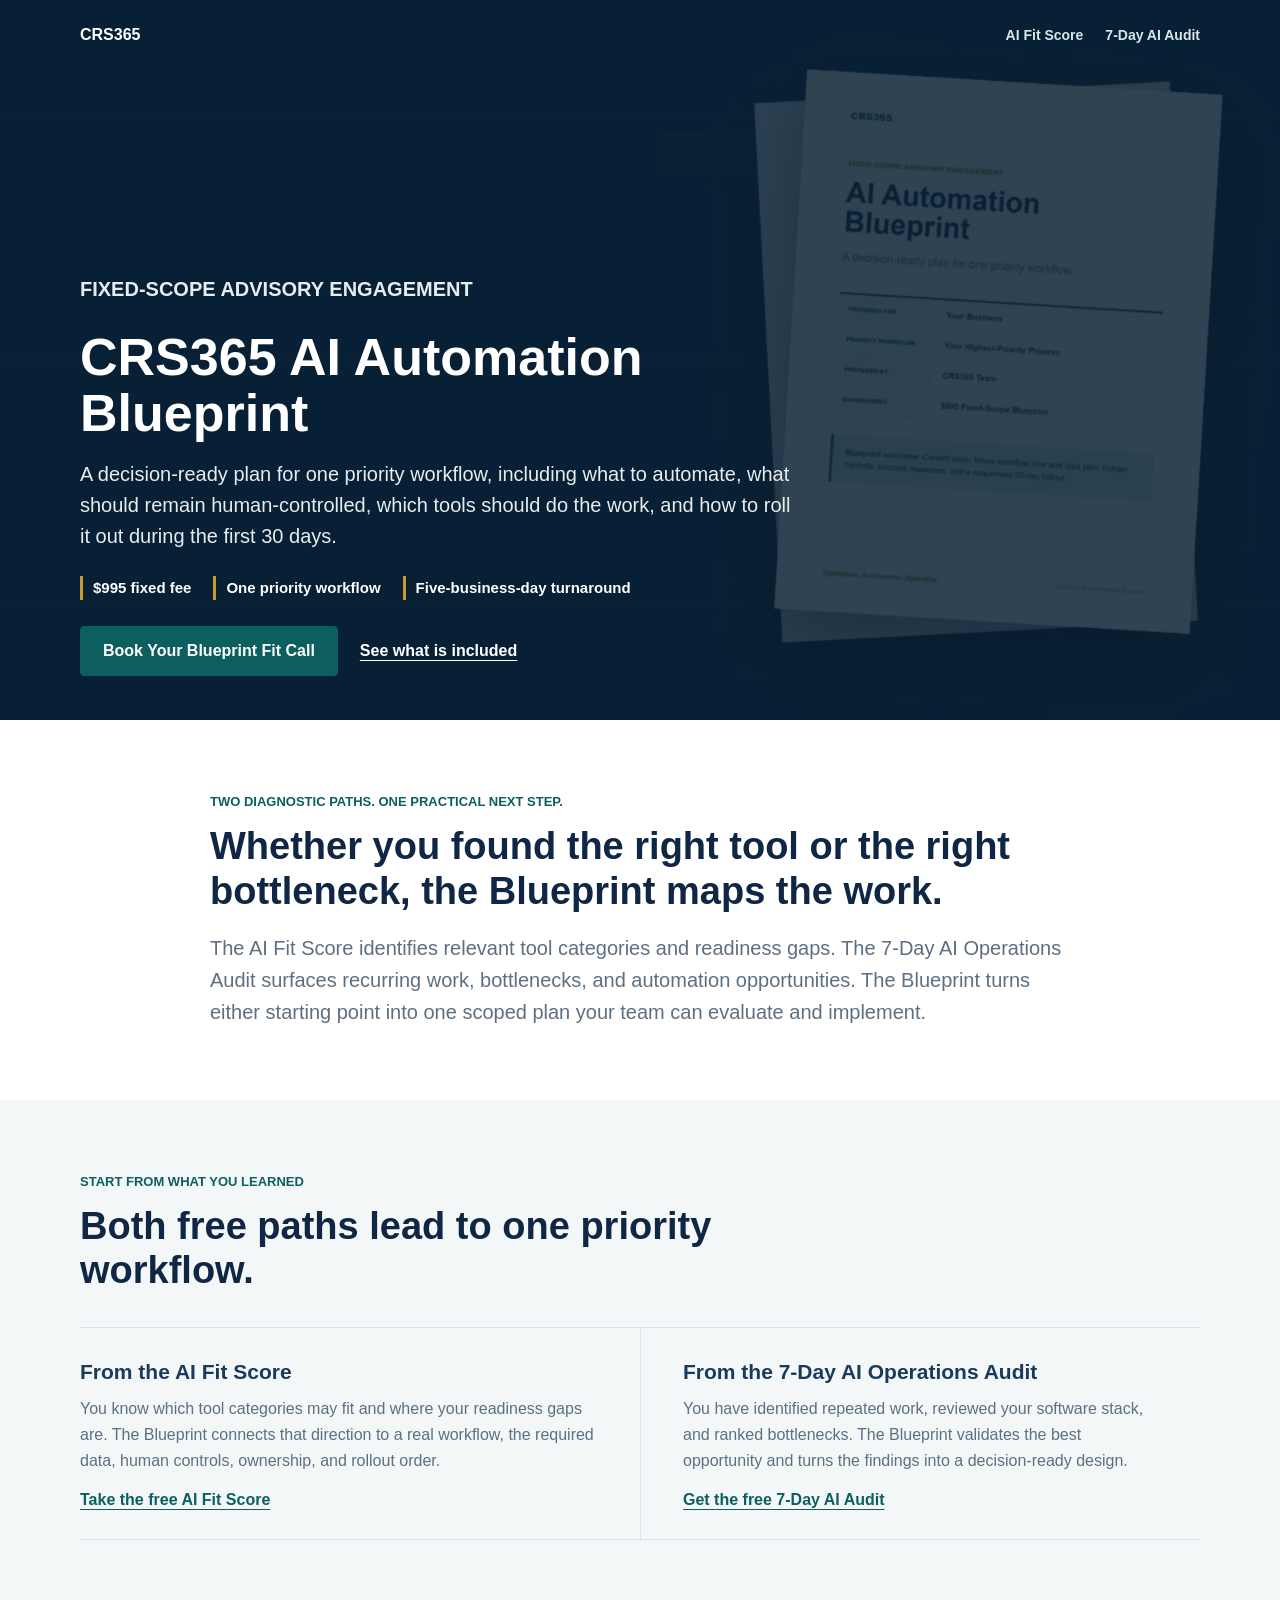
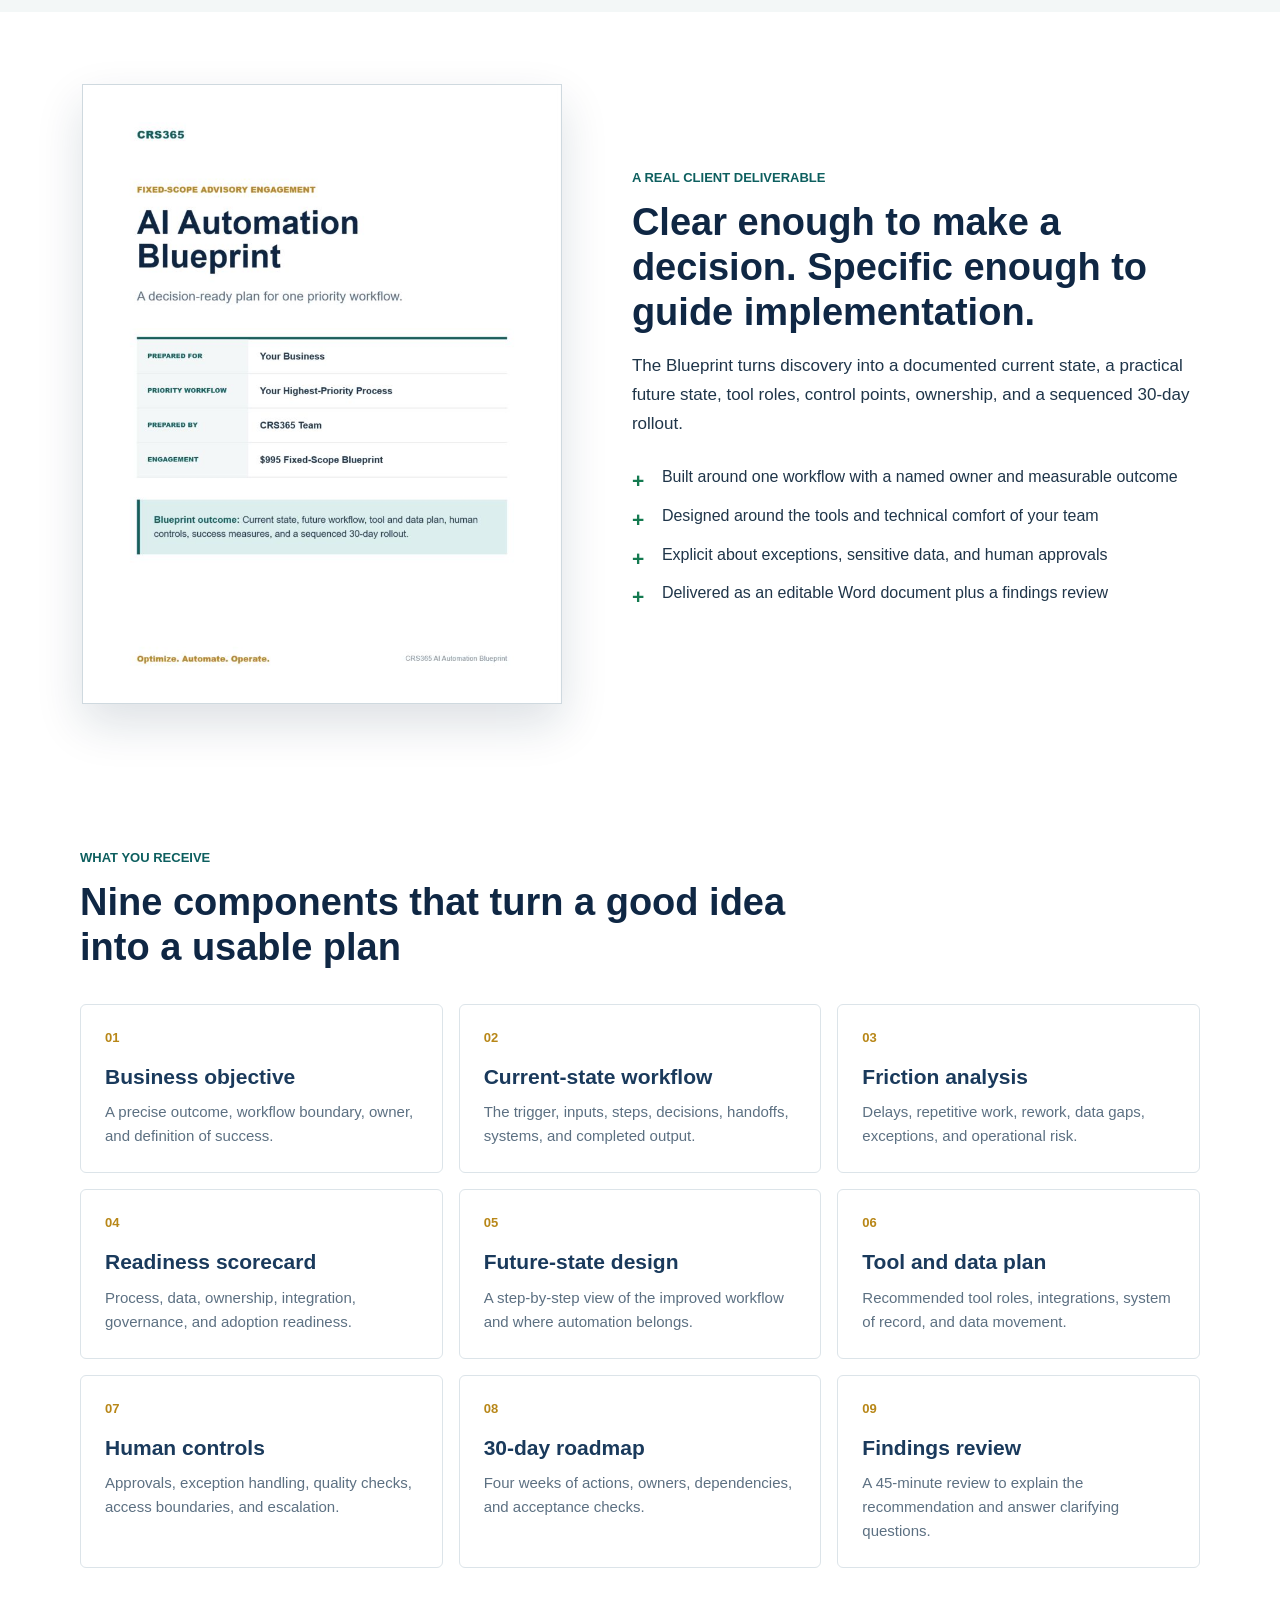
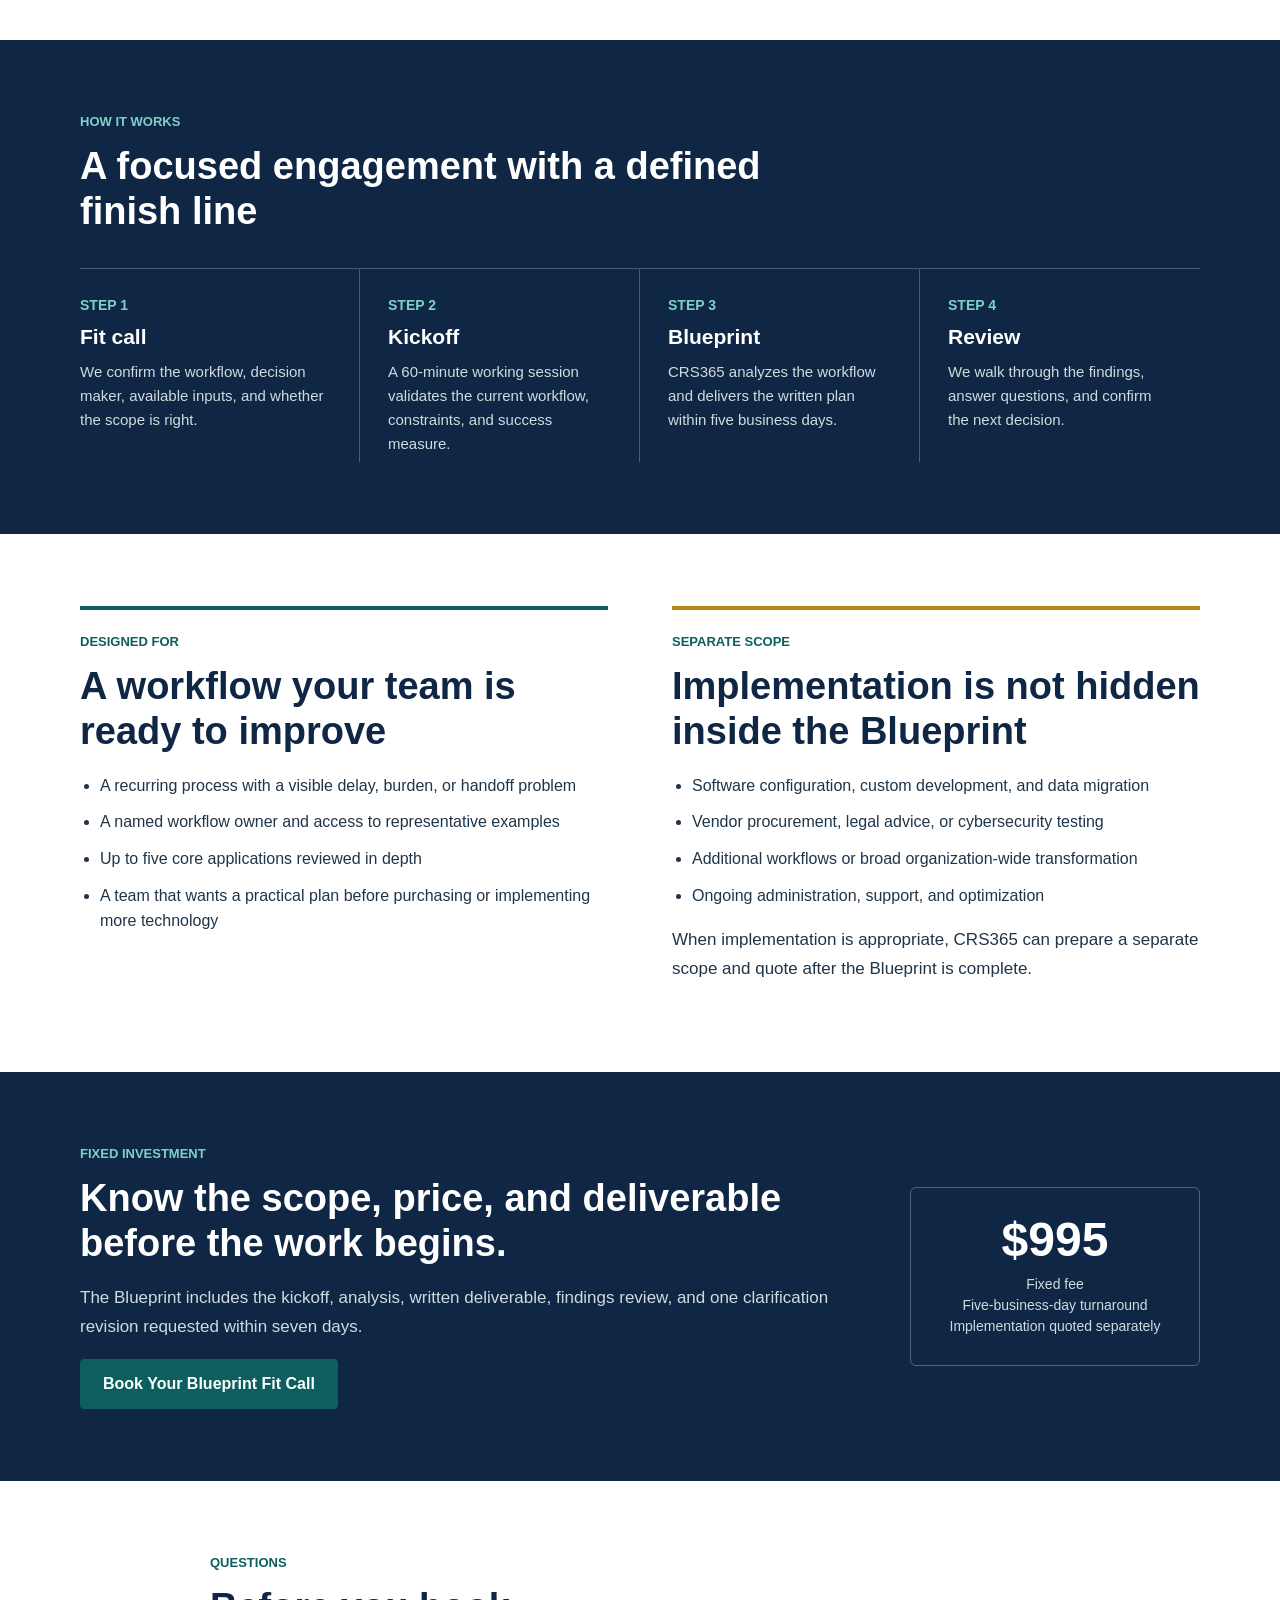
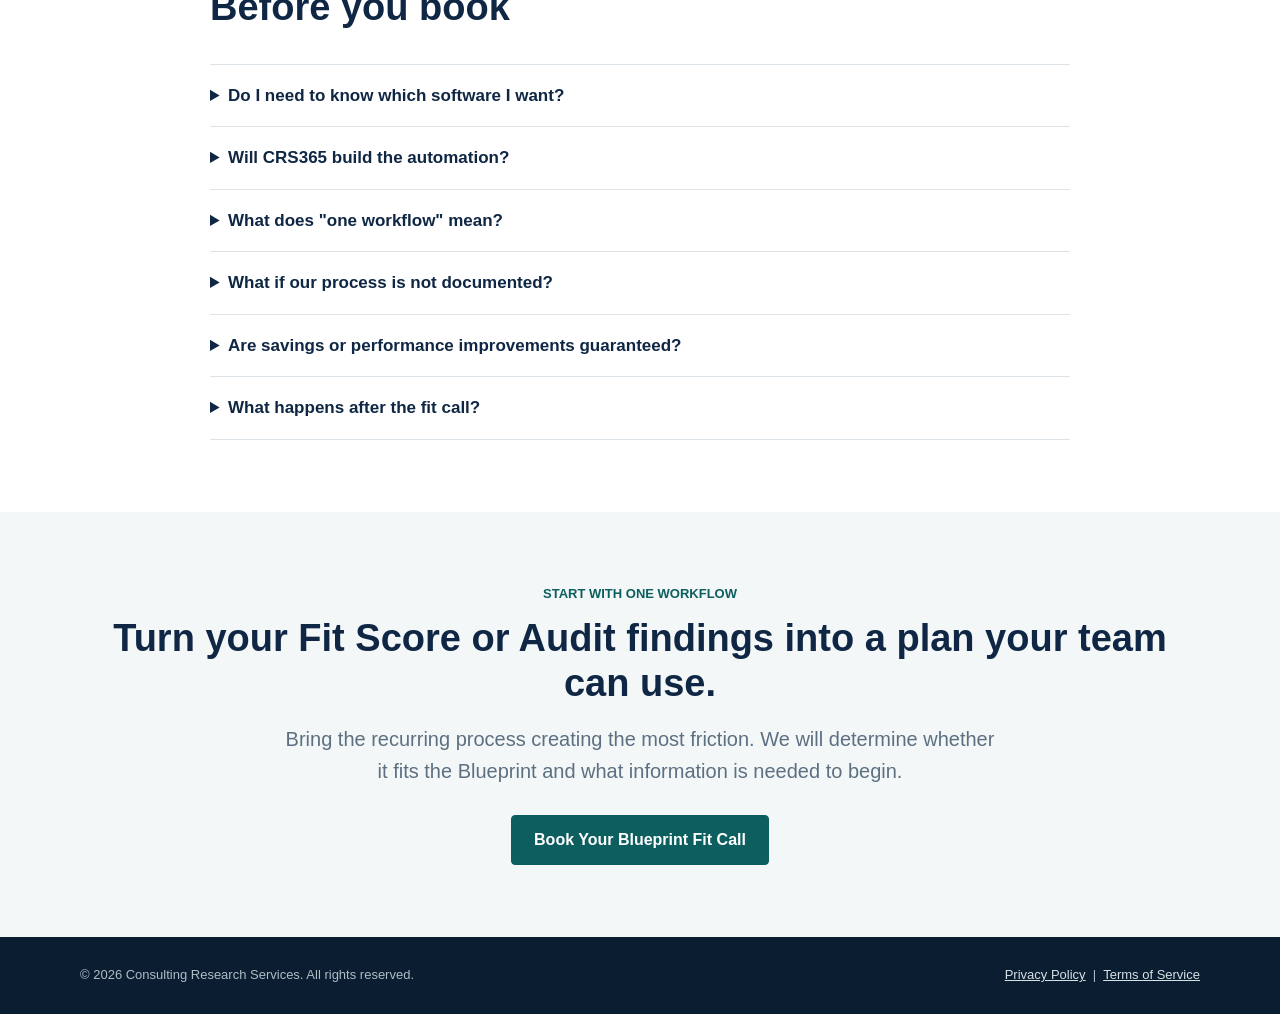
<file: premium-offer/ai-automation-blueprint-sales-page.html>
<!doctype html>
<html lang="en">
<head>
  <meta charset="utf-8">
  <meta name="viewport" content="width=device-width, initial-scale=1">
  <title>CRS365 AI Automation Blueprint | A 30-Day Workflow Plan</title>
  <meta name="description" content="Turn your CRS365 AI Fit Score or 7-Day AI Operations Audit into a decision-ready automation plan for one priority workflow.">
</head>
<body style="margin:0"><style>
.crs-blueprint {
  --navy:#0f2744;
  --navy-2:#1a3a5c;
  --teal:#0d5f5f;
  --teal-dark:#0a4848;
  --green:#147a50;
  --gold:#b88718;
  --ink:#1f3549;
  --muted:#5c7082;
  --line:#dce4e9;
  --soft:#f3f7f7;
  --white:#ffffff;
  color:var(--ink);
  background:var(--white);
  font-family:Arial,Helvetica,sans-serif;
  letter-spacing:0;
  margin:0;
}
.crs-blueprint * { box-sizing:border-box; letter-spacing:0; }
.crs-blueprint a { color:inherit; }
.crs-blueprint .crs-wrap { width:min(1120px,calc(100% - 40px)); margin:0 auto; }
.crs-blueprint .crs-hero {
  position:relative;
  height:calc(100svh - 56px);
  min-height:540px;
  max-height:720px;
  color:var(--white);
  background-color:var(--navy);
  background-image:url("./assets/blueprint-hero-background.png");
  background-size:cover;
  background-position:center 18%;
  overflow:hidden;
}
.crs-blueprint .crs-hero::before {
  content:"";
  position:absolute;
  inset:0;
  background:rgba(8,31,51,.84);
}
.crs-blueprint .crs-hero-inner {
  position:relative;
  z-index:1;
  height:100%;
  display:flex;
  flex-direction:column;
  justify-content:space-between;
  padding:26px 0 44px;
}
.crs-blueprint .crs-brand {
  display:flex;
  align-items:center;
  justify-content:space-between;
  gap:24px;
  font-size:16px;
  font-weight:800;
}
.crs-blueprint .crs-start-links { display:flex; align-items:center; gap:22px; }
.crs-blueprint .crs-brand a { color:#d7e7e7; text-decoration:none; font-size:14px; }
.crs-blueprint .crs-brand a:hover { color:#ffffff; text-decoration:underline; text-underline-offset:4px; }
.crs-blueprint .crs-hero-copy { max-width:780px; }
.crs-blueprint .crs-kicker {
  margin:0 0 14px;
  color:#7fd1c8;
  font-size:13px;
  line-height:20px;
  font-weight:800;
  text-transform:uppercase;
}
.crs-blueprint h1 {
  margin:0 0 18px;
  max-width:760px;
  color:var(--white);
  font-size:52px;
  line-height:1.08;
  font-weight:800;
}
.crs-blueprint .crs-hero-copy > p {
  margin:0 0 24px;
  max-width:720px;
  color:#e6edef;
  font-size:20px;
  line-height:1.55;
}
.crs-blueprint .crs-meta {
  display:flex;
  flex-wrap:wrap;
  gap:10px 22px;
  margin:0 0 26px;
  color:#ffffff;
  font-size:15px;
  line-height:24px;
  font-weight:700;
}
.crs-blueprint .crs-meta span { border-left:3px solid #c79a32; padding-left:10px; }
.crs-blueprint .crs-actions { display:flex; flex-wrap:wrap; align-items:center; gap:14px 22px; }
.crs-blueprint .crs-btn {
  display:inline-flex;
  align-items:center;
  justify-content:center;
  min-height:50px;
  padding:14px 22px;
  border:1px solid var(--teal);
  border-radius:4px;
  background:var(--teal);
  color:var(--white);
  font-size:16px;
  line-height:20px;
  font-weight:800;
  text-decoration:none;
}
.crs-blueprint .crs-btn:hover { background:var(--teal-dark); border-color:var(--teal-dark); }
.crs-blueprint .crs-text-link { color:#ffffff; font-weight:700; text-underline-offset:4px; }
.crs-blueprint .crs-band { padding:72px 0; }
.crs-blueprint .crs-band-soft { background:var(--soft); }
.crs-blueprint .crs-band-navy { background:var(--navy); color:var(--white); }
.crs-blueprint .crs-intro { max-width:860px; }
.crs-blueprint .crs-path-grid {
  display:grid;
  grid-template-columns:1fr 1fr;
  border-top:1px solid var(--line);
  border-bottom:1px solid var(--line);
}
.crs-blueprint .crs-path { padding:30px 42px 30px 0; }
.crs-blueprint .crs-path + .crs-path { padding-left:42px; border-left:1px solid var(--line); }
.crs-blueprint .crs-path p { margin:0 0 16px; color:var(--muted); font-size:16px; line-height:1.65; }
.crs-blueprint .crs-path a { color:var(--teal); font-weight:800; text-underline-offset:4px; }
.crs-blueprint .crs-eyebrow {
  margin:0 0 12px;
  color:var(--teal);
  font-size:13px;
  line-height:20px;
  font-weight:800;
  text-transform:uppercase;
}
.crs-blueprint h2 {
  margin:0 0 18px;
  color:var(--navy);
  font-size:38px;
  line-height:1.18;
  font-weight:800;
}
.crs-blueprint h3 {
  margin:0 0 10px;
  color:var(--navy-2);
  font-size:21px;
  line-height:1.3;
}
.crs-blueprint p { font-size:17px; line-height:1.7; }
.crs-blueprint .crs-lead { margin:0; color:var(--muted); font-size:20px; line-height:1.6; }
.crs-blueprint .crs-preview-grid {
  display:grid;
  grid-template-columns:minmax(0,.92fr) minmax(0,1.08fr);
  gap:68px;
  align-items:center;
}
.crs-blueprint .crs-report-image {
  width:100%;
  max-width:480px;
  margin:0 auto;
  display:block;
  border:1px solid #cfd9df;
  box-shadow:0 20px 44px rgba(15,39,68,.14);
}
.crs-blueprint .crs-checks {
  list-style:none;
  padding:0;
  margin:26px 0 0;
}
.crs-blueprint .crs-checks li {
  position:relative;
  margin:0 0 14px;
  padding-left:30px;
  color:var(--ink);
  font-size:16px;
  line-height:1.55;
}
.crs-blueprint .crs-checks li::before {
  content:"+";
  position:absolute;
  left:0;
  top:0;
  color:var(--green);
  font-weight:900;
  font-size:21px;
}
.crs-blueprint .crs-section-head { max-width:760px; margin-bottom:34px; }
.crs-blueprint .crs-card-grid {
  display:grid;
  grid-template-columns:repeat(3,minmax(0,1fr));
  gap:16px;
}
.crs-blueprint .crs-card {
  border:1px solid var(--line);
  border-radius:6px;
  background:var(--white);
  padding:24px;
}
.crs-blueprint .crs-card-number {
  display:block;
  margin-bottom:16px;
  color:var(--gold);
  font-size:13px;
  line-height:18px;
  font-weight:800;
}
.crs-blueprint .crs-card p { margin:0; color:var(--muted); font-size:15px; line-height:1.6; }
.crs-blueprint .crs-process {
  display:grid;
  grid-template-columns:repeat(4,minmax(0,1fr));
  gap:0;
  border-top:1px solid rgba(255,255,255,.24);
}
.crs-blueprint .crs-step {
  padding:28px 28px 6px 0;
  border-right:1px solid rgba(255,255,255,.24);
}
.crs-blueprint .crs-step + .crs-step { padding-left:28px; }
.crs-blueprint .crs-step:last-child { border-right:0; }
.crs-blueprint .crs-step strong { display:block; margin-bottom:10px; color:#7fd1c8; font-size:14px; }
.crs-blueprint .crs-step h3 { color:var(--white); }
.crs-blueprint .crs-step p { margin:0; color:#cfdbdf; font-size:15px; line-height:1.6; }
.crs-blueprint .crs-band-navy h2 { color:var(--white); }
.crs-blueprint .crs-band-navy .crs-eyebrow { color:#7fd1c8; }
.crs-blueprint .crs-scope-grid {
  display:grid;
  grid-template-columns:1fr 1fr;
  gap:64px;
}
.crs-blueprint .crs-scope-col { border-top:4px solid var(--teal); padding-top:22px; }
.crs-blueprint .crs-scope-col.crs-excluded { border-top-color:var(--gold); }
.crs-blueprint .crs-scope-col ul { margin:20px 0 0; padding-left:20px; }
.crs-blueprint .crs-scope-col li { margin:0 0 12px; font-size:16px; line-height:1.55; }
.crs-blueprint .crs-price-layout {
  display:grid;
  grid-template-columns:minmax(0,1fr) 290px;
  gap:56px;
  align-items:center;
}
.crs-blueprint .crs-price {
  padding:28px;
  border:1px solid rgba(255,255,255,.28);
  border-radius:6px;
  text-align:center;
}
.crs-blueprint .crs-price strong { display:block; font-size:48px; line-height:1; }
.crs-blueprint .crs-price span { display:block; margin-top:10px; color:#cfdbdf; font-size:14px; line-height:1.5; }
.crs-blueprint .crs-price-layout p { color:#cfdbdf; }
.crs-blueprint .crs-faq { max-width:860px; }
.crs-blueprint details { border-top:1px solid var(--line); padding:18px 0; }
.crs-blueprint details:last-child { border-bottom:1px solid var(--line); }
.crs-blueprint summary { cursor:pointer; color:var(--navy); font-size:17px; line-height:1.5; font-weight:800; }
.crs-blueprint details p { margin:12px 0 0; color:var(--muted); font-size:15px; line-height:1.65; }
.crs-blueprint .crs-final { text-align:center; }
.crs-blueprint .crs-final .crs-lead { max-width:720px; margin:0 auto 28px; }
.crs-blueprint .crs-footer {
  padding:28px 0;
  background:#0b1d30;
  color:#aebdc6;
  font-size:13px;
  line-height:1.6;
}
.crs-blueprint .crs-footer-row { display:flex; justify-content:space-between; gap:20px; flex-wrap:wrap; }
.crs-blueprint .crs-footer a { color:#d6e0e5; }
@media (max-width:900px) {
  .crs-blueprint h1 { font-size:44px; }
  .crs-blueprint .crs-card-grid { grid-template-columns:repeat(2,minmax(0,1fr)); }
  .crs-blueprint .crs-process { grid-template-columns:repeat(2,minmax(0,1fr)); }
  .crs-blueprint .crs-step:nth-child(2) { border-right:0; }
  .crs-blueprint .crs-step:nth-child(3), .crs-blueprint .crs-step:nth-child(4) { border-top:1px solid rgba(255,255,255,.24); }
  .crs-blueprint .crs-step:nth-child(3) { padding-left:0; }
}
@media (max-width:700px) {
  .crs-blueprint .crs-wrap { width:min(100% - 28px,1120px); }
  .crs-blueprint .crs-hero { min-height:520px; height:calc(100svh - 42px); }
  .crs-blueprint .crs-hero-inner { padding:20px 0 28px; }
  .crs-blueprint .crs-start-links { display:none; }
  .crs-blueprint h1 { font-size:37px; line-height:1.1; }
  .crs-blueprint .crs-hero-copy > p { font-size:17px; line-height:1.5; }
  .crs-blueprint .crs-meta { font-size:14px; margin-bottom:20px; }
  .crs-blueprint .crs-band { padding:52px 0; }
  .crs-blueprint h2 { font-size:31px; }
  .crs-blueprint .crs-lead { font-size:18px; }
  .crs-blueprint .crs-preview-grid,
  .crs-blueprint .crs-path-grid,
  .crs-blueprint .crs-scope-grid,
  .crs-blueprint .crs-price-layout { grid-template-columns:1fr; gap:36px; }
  .crs-blueprint .crs-path-grid { gap:0; }
  .crs-blueprint .crs-path,
  .crs-blueprint .crs-path + .crs-path { padding:24px 0; border-left:0; }
  .crs-blueprint .crs-path + .crs-path { border-top:1px solid var(--line); }
  .crs-blueprint .crs-card-grid { grid-template-columns:1fr; }
  .crs-blueprint .crs-process { grid-template-columns:1fr; }
  .crs-blueprint .crs-step,
  .crs-blueprint .crs-step + .crs-step {
    padding:22px 0;
    border-right:0;
    border-top:1px solid rgba(255,255,255,.24);
  }
  .crs-blueprint .crs-actions { align-items:stretch; flex-direction:column; }
  .crs-blueprint .crs-btn { width:100%; }
  .crs-blueprint .crs-text-link { text-align:center; }
}
</style>

<main class="crs-blueprint">
  <section class="crs-hero">
    <div class="crs-wrap crs-hero-inner">
      <div class="crs-brand">
        <span>CRS365</span>
        <div class="crs-start-links">
          <a href="https://fitscore.crs365.com/?utm_source=crs365&amp;utm_medium=website&amp;utm_campaign=ai_automation_blueprint&amp;utm_content=hero_nav_fit_score">AI Fit Score</a>
          <a href="https://crs365.com/ai-operations-audit-download/?utm_source=crs365&amp;utm_medium=website&amp;utm_campaign=ai_automation_blueprint&amp;utm_content=hero_nav_audit">7-Day AI Audit</a>
        </div>
      </div>
      <div class="crs-hero-copy">
        <p class="crs-kicker">Fixed-scope advisory engagement</p>
        <h1>CRS365 AI Automation Blueprint</h1>
        <p>A decision-ready plan for one priority workflow, including what to automate, what should remain human-controlled, which tools should do the work, and how to roll it out during the first 30 days.</p>
        <div class="crs-meta">
          <span>$995 fixed fee</span>
          <span>One priority workflow</span>
          <span>Five-business-day turnaround</span>
        </div>
        <div class="crs-actions">
          <a class="crs-btn" href="https://calendly.com/chadshoop/30-minute-consult?utm_source=crs365&amp;utm_medium=website&amp;utm_campaign=ai_automation_blueprint&amp;utm_content=hero">Book Your Blueprint Fit Call</a>
          <a class="crs-text-link" href="#blueprint-includes">See what is included</a>
        </div>
      </div>
    </div>
  </section>

  <section class="crs-band">
    <div class="crs-wrap crs-intro">
      <p class="crs-eyebrow">Two diagnostic paths. One practical next step.</p>
      <h2>Whether you found the right tool or the right bottleneck, the Blueprint maps the work.</h2>
      <p class="crs-lead">The AI Fit Score identifies relevant tool categories and readiness gaps. The 7-Day AI Operations Audit surfaces recurring work, bottlenecks, and automation opportunities. The Blueprint turns either starting point into one scoped plan your team can evaluate and implement.</p>
    </div>
  </section>

  <section class="crs-band crs-band-soft">
    <div class="crs-wrap">
      <div class="crs-section-head">
        <p class="crs-eyebrow">Start from what you learned</p>
        <h2>Both free paths lead to one priority workflow.</h2>
      </div>
      <div class="crs-path-grid">
        <div class="crs-path">
          <h3>From the AI Fit Score</h3>
          <p>You know which tool categories may fit and where your readiness gaps are. The Blueprint connects that direction to a real workflow, the required data, human controls, ownership, and rollout order.</p>
          <a href="https://fitscore.crs365.com/?utm_source=crs365&amp;utm_medium=website&amp;utm_campaign=ai_automation_blueprint&amp;utm_content=path_fit_score">Take the free AI Fit Score</a>
        </div>
        <div class="crs-path">
          <h3>From the 7-Day AI Operations Audit</h3>
          <p>You have identified repeated work, reviewed your software stack, and ranked bottlenecks. The Blueprint validates the best opportunity and turns the findings into a decision-ready design.</p>
          <a href="https://crs365.com/ai-operations-audit-download/?utm_source=crs365&amp;utm_medium=website&amp;utm_campaign=ai_automation_blueprint&amp;utm_content=path_audit">Get the free 7-Day AI Audit</a>
        </div>
      </div>
    </div>
  </section>

  <section class="crs-band">
    <div class="crs-wrap crs-preview-grid">
      <div>
        <img class="crs-report-image" src="./assets/blueprint-report-preview.png" alt="Preview of the CRS365 AI Automation Blueprint report">
      </div>
      <div>
        <p class="crs-eyebrow">A real client deliverable</p>
        <h2>Clear enough to make a decision. Specific enough to guide implementation.</h2>
        <p>The Blueprint turns discovery into a documented current state, a practical future state, tool roles, control points, ownership, and a sequenced 30-day rollout.</p>
        <ul class="crs-checks">
          <li>Built around one workflow with a named owner and measurable outcome</li>
          <li>Designed around the tools and technical comfort of your team</li>
          <li>Explicit about exceptions, sensitive data, and human approvals</li>
          <li>Delivered as an editable Word document plus a findings review</li>
        </ul>
      </div>
    </div>
  </section>

  <section class="crs-band" id="blueprint-includes">
    <div class="crs-wrap">
      <div class="crs-section-head">
        <p class="crs-eyebrow">What you receive</p>
        <h2>Nine components that turn a good idea into a usable plan</h2>
      </div>
      <div class="crs-card-grid">
        <article class="crs-card"><span class="crs-card-number">01</span><h3>Business objective</h3><p>A precise outcome, workflow boundary, owner, and definition of success.</p></article>
        <article class="crs-card"><span class="crs-card-number">02</span><h3>Current-state workflow</h3><p>The trigger, inputs, steps, decisions, handoffs, systems, and completed output.</p></article>
        <article class="crs-card"><span class="crs-card-number">03</span><h3>Friction analysis</h3><p>Delays, repetitive work, rework, data gaps, exceptions, and operational risk.</p></article>
        <article class="crs-card"><span class="crs-card-number">04</span><h3>Readiness scorecard</h3><p>Process, data, ownership, integration, governance, and adoption readiness.</p></article>
        <article class="crs-card"><span class="crs-card-number">05</span><h3>Future-state design</h3><p>A step-by-step view of the improved workflow and where automation belongs.</p></article>
        <article class="crs-card"><span class="crs-card-number">06</span><h3>Tool and data plan</h3><p>Recommended tool roles, integrations, system of record, and data movement.</p></article>
        <article class="crs-card"><span class="crs-card-number">07</span><h3>Human controls</h3><p>Approvals, exception handling, quality checks, access boundaries, and escalation.</p></article>
        <article class="crs-card"><span class="crs-card-number">08</span><h3>30-day roadmap</h3><p>Four weeks of actions, owners, dependencies, and acceptance checks.</p></article>
        <article class="crs-card"><span class="crs-card-number">09</span><h3>Findings review</h3><p>A 45-minute review to explain the recommendation and answer clarifying questions.</p></article>
      </div>
    </div>
  </section>

  <section class="crs-band crs-band-navy">
    <div class="crs-wrap">
      <div class="crs-section-head">
        <p class="crs-eyebrow">How it works</p>
        <h2>A focused engagement with a defined finish line</h2>
      </div>
      <div class="crs-process">
        <div class="crs-step"><strong>STEP 1</strong><h3>Fit call</h3><p>We confirm the workflow, decision maker, available inputs, and whether the scope is right.</p></div>
        <div class="crs-step"><strong>STEP 2</strong><h3>Kickoff</h3><p>A 60-minute working session validates the current workflow, constraints, and success measure.</p></div>
        <div class="crs-step"><strong>STEP 3</strong><h3>Blueprint</h3><p>CRS365 analyzes the workflow and delivers the written plan within five business days.</p></div>
        <div class="crs-step"><strong>STEP 4</strong><h3>Review</h3><p>We walk through the findings, answer questions, and confirm the next decision.</p></div>
      </div>
    </div>
  </section>

  <section class="crs-band">
    <div class="crs-wrap crs-scope-grid">
      <div class="crs-scope-col">
        <p class="crs-eyebrow">Designed for</p>
        <h2>A workflow your team is ready to improve</h2>
        <ul>
          <li>A recurring process with a visible delay, burden, or handoff problem</li>
          <li>A named workflow owner and access to representative examples</li>
          <li>Up to five core applications reviewed in depth</li>
          <li>A team that wants a practical plan before purchasing or implementing more technology</li>
        </ul>
      </div>
      <div class="crs-scope-col crs-excluded">
        <p class="crs-eyebrow">Separate scope</p>
        <h2>Implementation is not hidden inside the Blueprint</h2>
        <ul>
          <li>Software configuration, custom development, and data migration</li>
          <li>Vendor procurement, legal advice, or cybersecurity testing</li>
          <li>Additional workflows or broad organization-wide transformation</li>
          <li>Ongoing administration, support, and optimization</li>
        </ul>
        <p>When implementation is appropriate, CRS365 can prepare a separate scope and quote after the Blueprint is complete.</p>
      </div>
    </div>
  </section>

  <section class="crs-band crs-band-navy">
    <div class="crs-wrap crs-price-layout">
      <div>
        <p class="crs-eyebrow">Fixed investment</p>
        <h2>Know the scope, price, and deliverable before the work begins.</h2>
        <p>The Blueprint includes the kickoff, analysis, written deliverable, findings review, and one clarification revision requested within seven days.</p>
        <a class="crs-btn" href="https://calendly.com/chadshoop/30-minute-consult?utm_source=crs365&amp;utm_medium=website&amp;utm_campaign=ai_automation_blueprint&amp;utm_content=pricing">Book Your Blueprint Fit Call</a>
      </div>
      <div class="crs-price">
        <strong>$995</strong>
        <span>Fixed fee<br>Five-business-day turnaround<br>Implementation quoted separately</span>
      </div>
    </div>
  </section>

  <section class="crs-band">
    <div class="crs-wrap crs-faq">
      <div class="crs-section-head">
        <p class="crs-eyebrow">Questions</p>
        <h2>Before you book</h2>
      </div>
      <details><summary>Do I need to know which software I want?</summary><p>No. CRS365 evaluates the workflow before recommending tool roles. Existing tools are considered first so the plan does not create unnecessary software expense.</p></details>
      <details><summary>Will CRS365 build the automation?</summary><p>Implementation is not included in the $995 Blueprint. If implementation is appropriate, CRS365 can provide a separate scope after the findings review.</p></details>
      <details><summary>What does "one workflow" mean?</summary><p>One workflow has a defined trigger, a bounded sequence of steps, a completed output, and a named owner. Separate departments or unrelated processes require separate scope.</p></details>
      <details><summary>What if our process is not documented?</summary><p>That can still fit when the workflow owner can explain the process and provide representative examples. The kickoff is used to validate the current state.</p></details>
      <details><summary>Are savings or performance improvements guaranteed?</summary><p>No. The Blueprint provides recommendations based on the information available during the engagement. Results depend on implementation, adoption, data quality, vendor capabilities, and business conditions.</p></details>
      <details><summary>What happens after the fit call?</summary><p>If the workflow fits the offer, CRS365 sends the fixed-fee agreement, payment instructions, intake, and kickoff scheduling link. Booking the fit call does not create a purchase obligation.</p></details>
    </div>
  </section>

  <section class="crs-band crs-band-soft">
    <div class="crs-wrap crs-final">
      <p class="crs-eyebrow">Start with one workflow</p>
      <h2>Turn your Fit Score or Audit findings into a plan your team can use.</h2>
      <p class="crs-lead">Bring the recurring process creating the most friction. We will determine whether it fits the Blueprint and what information is needed to begin.</p>
      <a class="crs-btn" href="https://calendly.com/chadshoop/30-minute-consult?utm_source=crs365&amp;utm_medium=website&amp;utm_campaign=ai_automation_blueprint&amp;utm_content=final">Book Your Blueprint Fit Call</a>
    </div>
  </section>

  <footer class="crs-footer">
    <div class="crs-wrap crs-footer-row">
      <span>&copy; 2026 Consulting Research Services. All rights reserved.</span>
      <span><a href="https://crs365.com/privacy-policy/">Privacy Policy</a> &nbsp;|&nbsp; <a href="https://crs365.com/terms-of-service/">Terms of Service</a></span>
    </div>
  </footer>
</main></body>
</html>
</file>
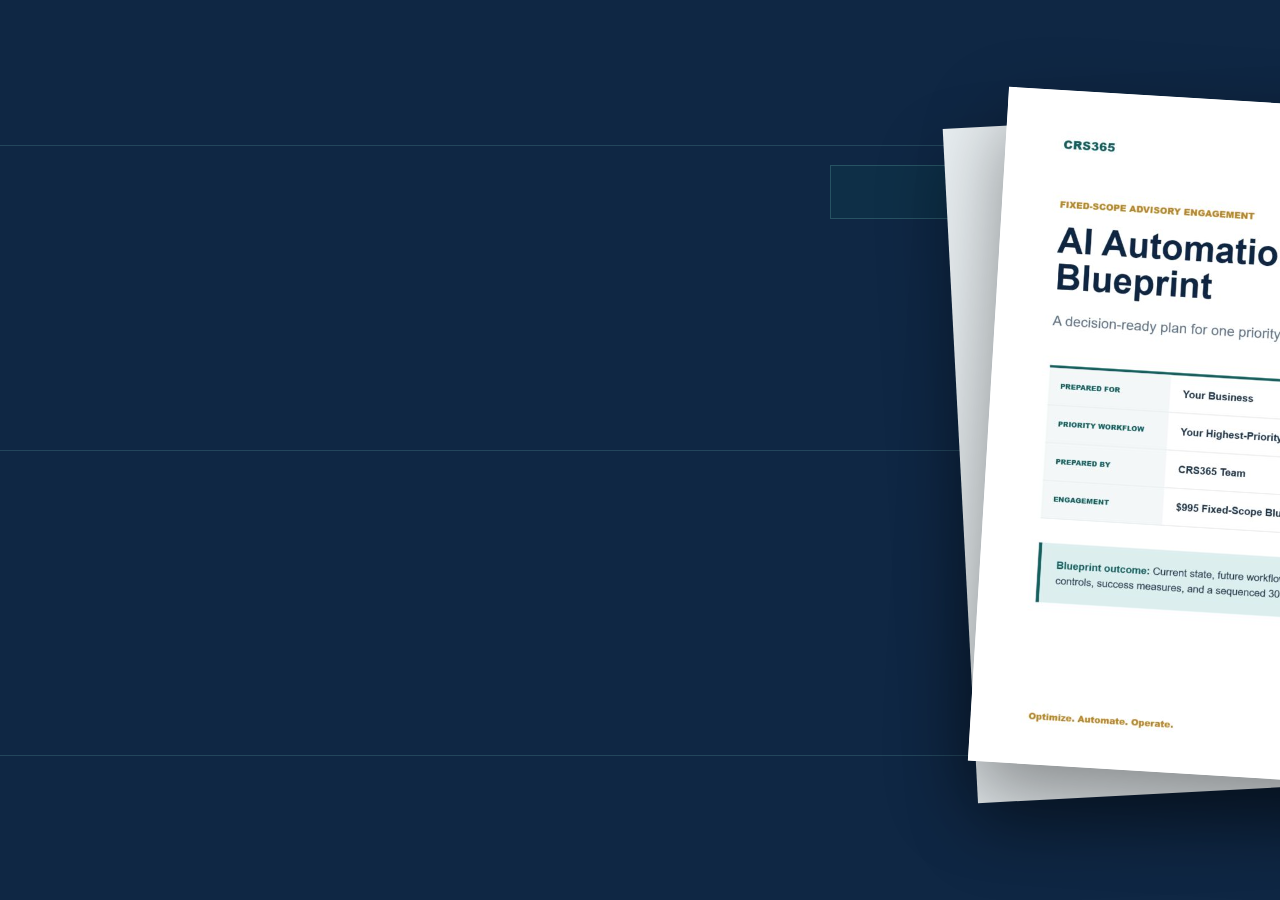
<file: premium-offer/assets/blueprint-hero-background.html>
<!doctype html>
<html lang="en">
<head>
<meta charset="utf-8">
<meta name="viewport" content="width=device-width,initial-scale=1">
<title>CRS365 Blueprint Hero Background</title>
<style>
*{box-sizing:border-box}
html,body{margin:0;width:1600px;height:900px;overflow:hidden;background:#0f2744}
.scene{position:relative;width:1600px;height:900px;background:#0f2744;overflow:hidden}
.safe{position:absolute;inset:0 690px 0 0;background:#0f2744}
.rule{position:absolute;left:0;right:0;height:1px;background:rgba(127,209,200,.18)}
.rule.r1{top:145px}.rule.r2{top:450px}.rule.r3{top:755px}
.node{position:absolute;border:1px solid rgba(127,209,200,.22);background:rgba(13,95,95,.14);height:54px}
.n1{width:180px;right:590px;top:165px}.n2{width:150px;right:400px;top:165px}.n3{width:200px;right:165px;top:165px}
.connector{position:absolute;top:192px;height:1px;background:rgba(184,135,24,.38)}
.c1{width:40px;right:550px}.c2{width:35px;right:365px}
.paper-back{position:absolute;width:520px;height:675px;right:120px;top:115px;background:#e8eef1;transform:rotate(-3deg);box-shadow:0 28px 70px rgba(0,0,0,.3)}
.paper{position:absolute;width:520px;height:675px;right:92px;top:102px;background:#fff;transform:rotate(3.5deg);box-shadow:0 34px 80px rgba(0,0,0,.42);overflow:hidden}
.paper img{width:100%;height:100%;object-fit:cover;object-position:top;display:block}
</style>
</head>
<body>
<div class="scene">
  <div class="safe"></div>
  <div class="rule r1"></div><div class="rule r2"></div><div class="rule r3"></div>
  <div class="node n1"></div><div class="node n2"></div><div class="node n3"></div>
  <div class="connector c1"></div><div class="connector c2"></div>
  <div class="paper-back"></div>
  <div class="paper"><img src="./blueprint-report-preview.png" alt=""></div>
  <div class="label">CRS365 AI Automation Blueprint</div>
</div>
</body>
</html>
</file>
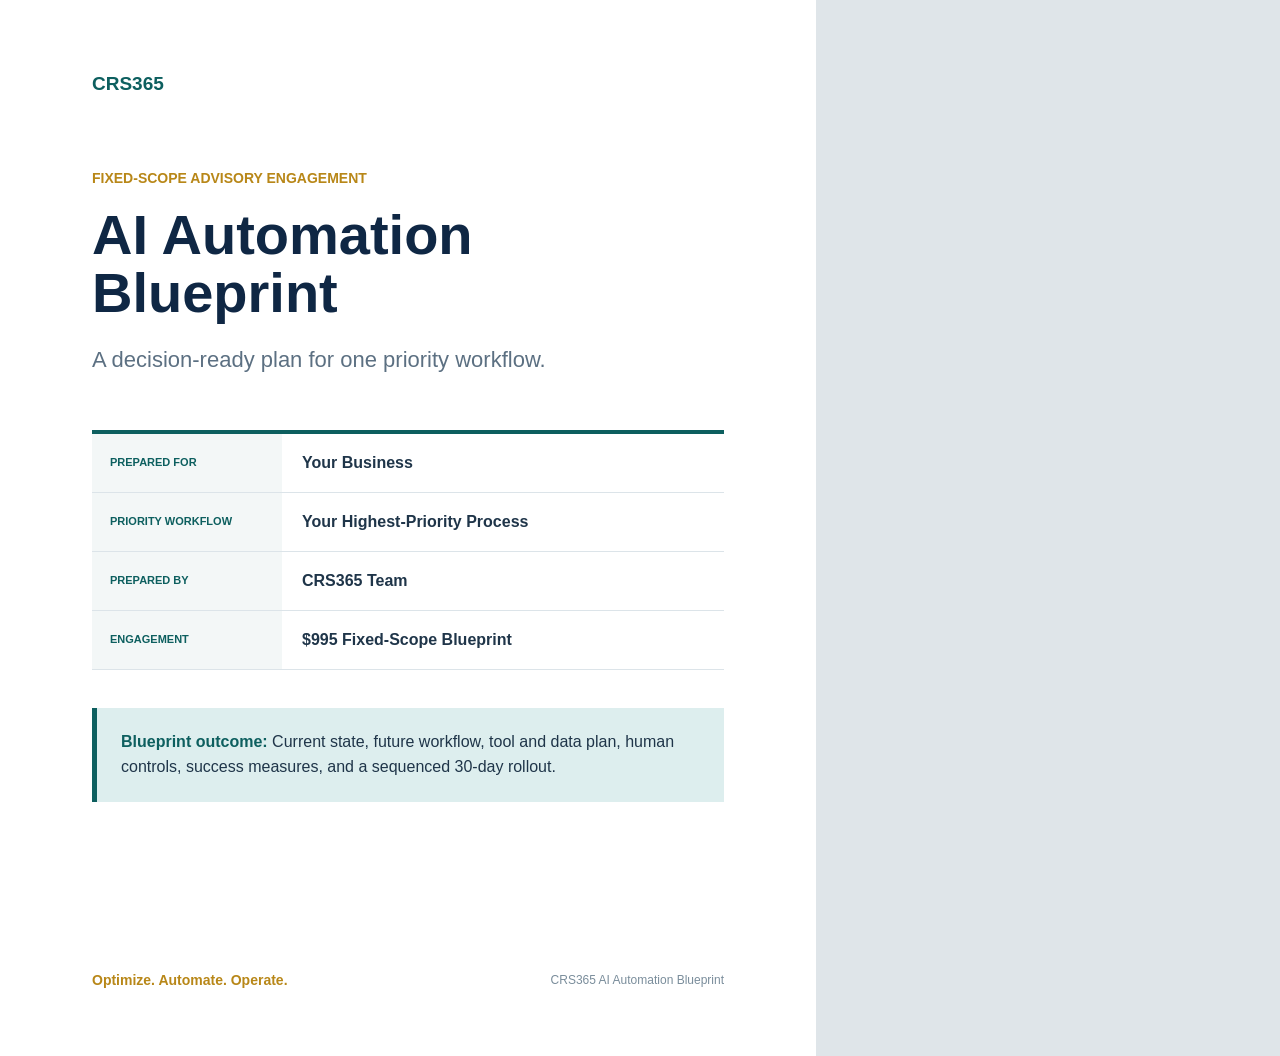
<file: premium-offer/assets/blueprint-report-preview.html>
<!doctype html>
<html lang="en">
<head>
<meta charset="utf-8">
<meta name="viewport" content="width=device-width,initial-scale=1">
<title>CRS365 Blueprint Cover Preview</title>
<style>
*{box-sizing:border-box}
html,body{margin:0;background:#dfe5e9;font-family:Arial,Helvetica,sans-serif;color:#1f3549}
.page{width:816px;height:1056px;margin:0;background:#fff;padding:72px 92px 62px;position:relative;overflow:hidden}
.brand{font-size:19px;line-height:24px;font-weight:800;color:#0d5f5f;margin:0 0 72px}
.kicker{font-size:14px;line-height:20px;font-weight:800;color:#b88718;margin:0 0 18px;text-transform:uppercase}
h1{font-size:56px;line-height:1.04;letter-spacing:0;margin:0 0 22px;color:#0f2744;max-width:610px}
.subtitle{font-size:22px;line-height:1.45;color:#5c7082;margin:0 0 54px;max-width:570px}
.meta{border-top:4px solid #0d5f5f;border-bottom:1px solid #dce4e9}
.row{display:grid;grid-template-columns:190px 1fr;border-top:1px solid #dce4e9;min-height:58px}
.row:first-child{border-top:0}
.label{background:#f3f7f7;padding:19px 18px;font-size:11px;line-height:18px;font-weight:800;color:#0d5f5f}
.value{padding:17px 20px;font-size:16px;line-height:24px;font-weight:700}
.outcome{margin-top:38px;border-left:5px solid #0d5f5f;background:#ddeeee;padding:22px 24px;font-size:16px;line-height:1.55}
.outcome strong{color:#0d5f5f}
.tagline{position:absolute;left:92px;bottom:66px;color:#b88718;font-size:14px;line-height:20px;font-weight:800}
.footer{position:absolute;right:92px;bottom:66px;color:#7a8d9b;font-size:12px;line-height:20px}
</style>
</head>
<body>
<main class="page">
  <p class="brand">CRS365</p>
  <p class="kicker">Fixed-scope advisory engagement</p>
  <h1>AI Automation<br>Blueprint</h1>
  <p class="subtitle">A decision-ready plan for one priority workflow.</p>
  <section class="meta">
    <div class="row"><div class="label">PREPARED FOR</div><div class="value">Your Business</div></div>
    <div class="row"><div class="label">PRIORITY WORKFLOW</div><div class="value">Your Highest-Priority Process</div></div>
    <div class="row"><div class="label">PREPARED BY</div><div class="value">CRS365 Team</div></div>
    <div class="row"><div class="label">ENGAGEMENT</div><div class="value">$995 Fixed-Scope Blueprint</div></div>
  </section>
  <div class="outcome"><strong>Blueprint outcome:</strong> Current state, future workflow, tool and data plan, human controls, success measures, and a sequenced 30-day rollout.</div>
  <div class="tagline">Optimize. Automate. Operate.</div>
  <div class="footer">CRS365 AI Automation Blueprint</div>
</main>
</body>
</html>
</file>
